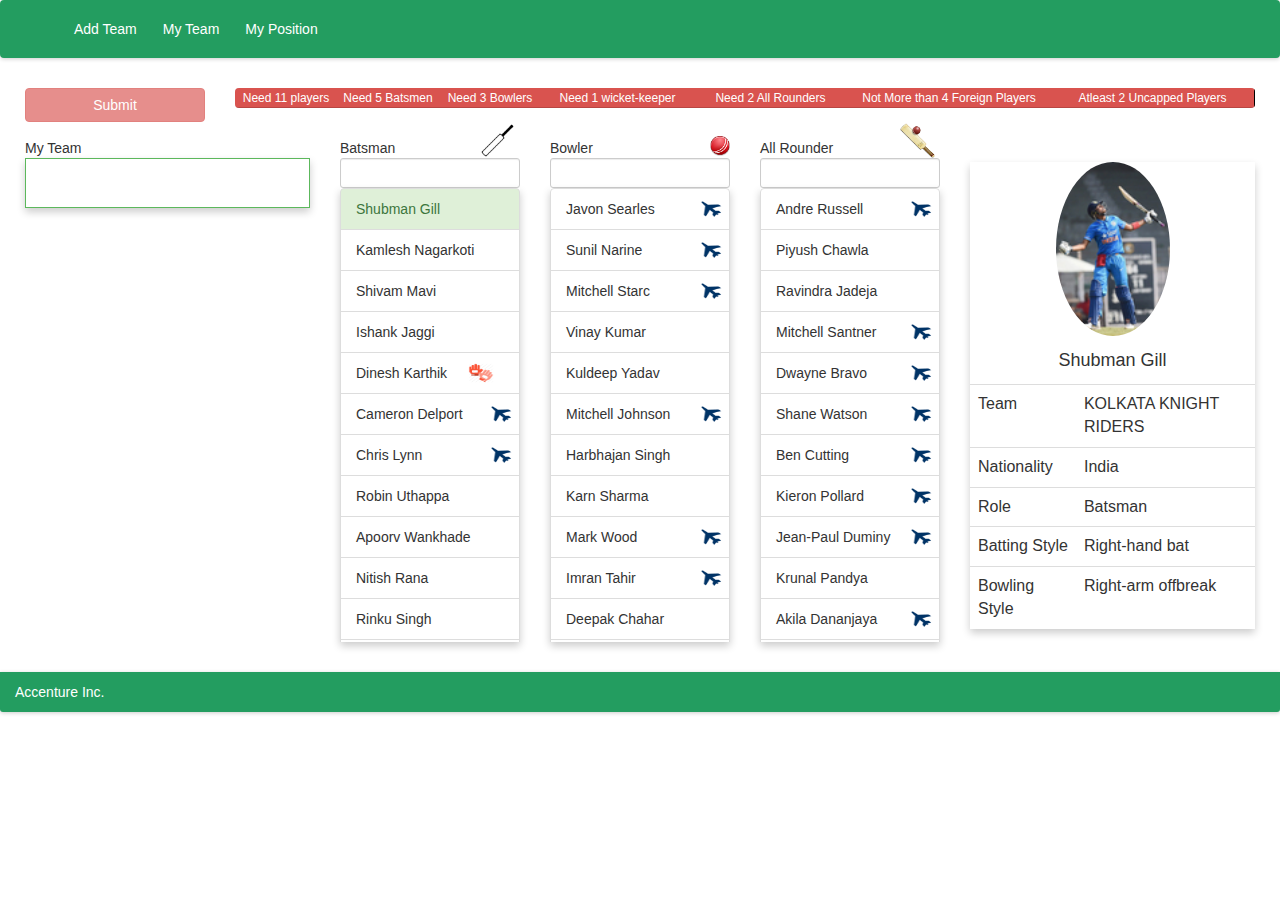
<file: index.html>
<html lang="en">

<head>
    <meta charset="UTF-8">
    <title>IPL</title>
    <!-- Bootstrap -->
    <link href="libs/bootstrap/css/bootstrap.css" rel="stylesheet">
    <link href="css/style.css" rel="stylesheet">
	<link href="css/home.css" rel="stylesheet">
    <link href="css/drag-and-drop-list.css" rel="stylesheet">    
    <link href="css/player-profile-card.css" rel="stylesheet">
    <link href="css/show-all-users.css" rel="stylesheet">
    <link href="css/show-user-team.css" rel="stylesheet">
    <link href="css/angular-toastr.css" rel="stylesheet">
    <!-- jQuery (necessary for Bootstrap's JavaScript plugins) -->
    <script src="libs/bootstrap/js/jquery-3.1.1.js"></script>
    <!-- Include all compiled plugins (below), or include individual files as needed -->
    <script src="libs/bootstrap/js/bootstrap.js"></script>
    <!-- angular is the only dependency! -->
    <script src="libs/angular.js"></script>    
    <script src="libs/ui-bootstrap-tpls.js"></script>    
    <script src="libs/angular-toastr.tpls.js"></script>
    <script src="libs/angular-ui-router.js"></script>
    <script src="libs/angular-drag-and-drop-lists.js"></script>
    <script src="libs/angular-ui-router.js"></script>
    <script src="libs/MainCtrl.js"></script>    
    <script src="libs/myScript.js"></script>
	<script src="libs/lodash.js"></script>
    <script src="libs/UserPositionCtrl.js"></script>    
    <script src="libs/ModalCtrl.js"></script>    
    <base href="/" />    
</head>
<!-- 
add css when user select any player from list say bowler / batsman etc
if possible apply drag and drop shadow effect

-->
<body ng-app="ipl">
    <div>
        <header class="header navbar">
            <div class="navbar-nav-scroll">
                <ul class="navbar-nav">
                    <li class="nav-item navlinks"><a class="nav-link " href="javascript:void(0);" ui-sref="add">Add Team</a></li>
                    <li class="nav-item navlinks"><a class="nav-link " href="javascript:void(0);" ui-sref="view">My Team</a></li>
                    <li class="nav-item navlinks"><a class="nav-link " href="javascript:void(0);" ui-sref="position">My Position</a></li>
                </ul>                
            </div>            
        </header>
        <div class="container-fluid" ng-controller="MainCtrl">
            <ui-view></ui-view>           
        </div>
        <footer class="footer">
            <div>Accenture Inc.</div>
        </footer>        
    </dir>

</body>
</html>
</file>
<file: css/style.css>
/**
 * For the correct positioning of the placeholder element, the dnd-list and
 * it's children must have position: relative
 */
.typesDemo ul[dnd-list],
.typesDemo ul[dnd-list] > li {
  position: relative;
}

/**
 * The dnd-list should always have a min-height,
 * otherwise you can't drop to it once it's empty
 */
.typesDemo ul[dnd-list] {
  min-height: 42px;
  padding-left: 0px;
}

/**
 * The dndDraggingSource class will be applied to
 * the source element of a drag operation. It makes
 * sense to hide it to give the user the feeling
 * that he's actually moving it.
 */
.typesDemo ul[dnd-list] .dndDraggingSource {
  display: none;
}

/**
 * An element with .dndPlaceholder class will be
 * added to the dnd-list while the user is dragging
 * over it.
 */
.typesDemo ul[dnd-list] .dndPlaceholder {
  display: block;
  background-color: #ddd;
  padding: 10px 15px;
  min-height: 42px;
}

/**
 * The dnd-lists's child elements currently MUST have
 * position: relative. Otherwise we can not determine
 * whether the mouse pointer is in the upper or lower
 * half of the element we are dragging over. In other
 * browsers we can use event.offsetY for this.
 */
.typesDemo ul[dnd-list] li {
  background-color: #fff;
  border: 1px solid #ddd;
  border-top-right-radius: 4px;
  border-top-left-radius: 4px;
  display: block;
  margin-bottom: -1px;

  /* Disable text selection if item is not draggable */
  -webkit-touch-callout: none;
  -webkit-user-select: none;
  -khtml-user-select: none;
  -moz-user-select: none;
  -ms-user-select: none;
  user-select: none;
}

.typesDemo ul[dnd-list] li dnd-nodrag {
  display: block;
  padding: 10px 15px;
}

/**
 * Gender-specifc background
 */
.typesDemo ul[dnd-list] li.background-man {
  background-color: #CAE0FC;
}

.typesDemo ul[dnd-list] li.background-woman {
  background-color: #FFE2F5;
}

.typesDemo ul[dnd-list] input.background-man {
  background-color: #D8E9FF;
  color: #2F4D99;
}

.typesDemo ul[dnd-list] input.background-woman {
  background-color: #FFF0FA;
  color: #D84FA7;
}

/**
 * Handle positioning
 */
.typesDemo .handle {
  cursor: move;
  position: absolute;
  top: 14px;
}

.typesDemo .name {
  margin-left: 20px;
}
</file>
<file: css/home.css>
.toolbar-position {
	position: absolute;
    right: 4px;
    top: 9px;
}

.scrollable {
	overflow-y: scroll;
	max-height: 454px;   
}

.shadow {
	box-shadow: 0 4px 8px 0 rgba(0, 0, 0, 0.2);
}

.batsman-icon1 {
	background-image: url('../images/icons/if_Cricket_71198.png');
	border: 2px solid black;
    height: 150px;
    width: 120px;
    position: absolute;
    background-repeat: no-repeat;

}

.player-icon{
	height: 35px;
    width: 35px;
    position: absolute;
    right: 20px;
    top: -15px;
}

.bowler-icon {
	height: 20px;
    width: 20px;
    position: absolute;
    right: 15px;
    top: -2px;
}

.foregin-player-icon {
    height: 20px;
    width: 26px;
    @position: relative;
    position: absolute;
    right: 5px;
}

.keeper-player-icon {
    height: 20px;
    width: 26px;
    position: absolute;
    right: 25px;
}

.header {
	background-color: #239d60;
	box-shadow: 0 1px 4px 0 rgba(0,0,0,0.2);
	color: white;
	padding: 10px 15px;
    border-bottom: 1px solid transparent;

}

.footer {
	padding: 10px 15px;
    border-bottom-right-radius: 3px;
    border-bottom-left-radius: 3px;
	background-color: #239d60;
	box-shadow: 0 1px 4px 0 rgba(0,0,0,0.2);
	color: white;
}

.header-title {
    margin-top: 0;
    margin-bottom: 0;
    font-size: 16px;
    color: inherit;
}

.submit-row {
	margin-bottom: 10px;
}

.navlinks{
	list-style-type: none;
    padding: 8px;
    margin-left: 10px;
}

a {
	color:white !important;
}


.invalid {
    border: 1px solid red;
}

.bar-success {
    background-color: #239d60;
}

.overseas-player {
    background-position: -467px -150px;
    background-image: url('images/global-icons.png');
    background-repeat: no-repeat;
    display: inline-block;
    width: 20px;
    height: 20px;
    border:1px solid red;
}

.user-team-list-player-icon {
    height: 20px;
    width: 20px;
    position: absolute;
    right: 35px;
    top: 10px
}
</file>
<file: css/drag-and-drop-list.css>
.team ul[dnd-list] {
	min-height: 50px;
}

/**
 * The dndDraggingSource class will be applied to
 * the source element of a drag operation. It makes
 * sense to hide it to give the user the feeling
 * that he's actually moving it.
 */
.team ul[dnd-list] .dndDraggingSource {
    display: none;
}

/**
 * An element with .dndPlaceholder class will be
 * added to the dnd-list while the user is dragging
 * over it.
 */
.team ul[dnd-list] .dndPlaceholder {
    background-color: #ddd;
    display: block;
    min-height: 42px;
}

.info {
	 background-color: #dff0d8;
	 color: #3c763d;
}
</file>
<file: css/player-profile-card.css>
.card {
	box-shadow: 0 4px 8px 0 rgba(0, 0, 0, 0.2);
    max-width: 300px;
    margin: auto;
    text-align: center;
}

.imgcontainer {
    text-align: center;
    margin: 24px 0 12px 0;
    position: relative;
}

img.avatar {
    width: 40%;
    border-radius: 50%;
}

.title {
    color: grey;
    font-size: 18px;
}
</file>
<file: css/show-all-users.css>
.top-half-section {
	border-right-style: dashed;
    border-right-color: red;
    border-right-width: 2px;
}
</file>
<file: css/show-user-team.css>
.wrapper {
	margin: 0 -1rem;
	width:auto;
}

.box1 {
	box-shadow: 0 4px 8px 0 rgba(0, 0, 0, 0.2);
    max-width: 300px;
    margin-bottom: 10px;
    text-align: center;
        display: inline-block;

}

.placecard {
    box-shadow: 0 4px 8px 0 rgba(0,0,0,0.2);
    transition: 0.3s;
    width: 40%;
}

.placecard:hover {
    box-shadow: 0 8px 16px 0 rgba(0,0,0,0.2);
}

.container {
    padding: 2px 16px;
}

.box {
	display:inline-flex;
    
}
</file>
<file: css/angular-toastr.css>
.toast-title {
  font-weight: bold;
}
.toast-message {
  word-wrap: break-word;
}
.toast-message a,
.toast-message label {
  color: #FFFFFF;
}
.toast-message a:hover {
  color: #CCCCCC;
  text-decoration: none;
}
.toast-close-button {
  position: relative;
  right: -0.3em;
  top: -0.3em;
  float: right;
  font-size: 20px;
  font-weight: bold;
  color: #FFFFFF;
  -webkit-text-shadow: 0 1px 0 #ffffff;
  text-shadow: 0 1px 0 #ffffff;
  opacity: 0.8;
}
.toast-close-button:hover,
.toast-close-button:focus {
  color: #000000;
  text-decoration: none;
  cursor: pointer;
  opacity: 0.4;
}
/*Additional properties for button version
 iOS requires the button element instead of an anchor tag.
 If you want the anchor version, it requires `href="#"`.*/
button.toast-close-button {
  padding: 0;
  cursor: pointer;
  background: transparent;
  border: 0;
  -webkit-appearance: none;
}
.toast-top-center {
  top: 0;
  right: 0;
  width: 100%;
}
.toast-bottom-center {
  bottom: 0;
  right: 0;
  width: 100%;
}
.toast-top-full-width {
  top: 0;
  right: 0;
  width: 100%;
}
.toast-bottom-full-width {
  bottom: 0;
  right: 0;
  width: 100%;
}
.toast-top-left {
  top: 12px;
  left: 12px;
}
.toast-top-right {
  top: 12px;
  right: 12px;
}
.toast-bottom-right {
  right: 12px;
  bottom: 12px;
}
.toast-bottom-left {
  bottom: 12px;
  left: 12px;
}
#toast-container {
  position: fixed;
  z-index: 999999;
  /*overrides*/
}
#toast-container * {
  -moz-box-sizing: border-box;
  -webkit-box-sizing: border-box;
  box-sizing: border-box;
}
#toast-container .toast {
  position: relative;
  overflow: hidden;
  margin: 0 0 6px;
  padding: 15px 15px 15px 50px;
  width: 300px;
  -moz-border-radius: 3px 3px 3px 3px;
  -webkit-border-radius: 3px 3px 3px 3px;
  border-radius: 3px 3px 3px 3px;
  background-position: 15px center;
  background-repeat: no-repeat;
  -moz-box-shadow: 0 0 12px #999999;
  -webkit-box-shadow: 0 0 12px #999999;
  box-shadow: 0 0 12px #999999;
  color: #FFFFFF;
  opacity: 0.8;
}
#toast-container .toast:hover {
  -moz-box-shadow: 0 0 12px #000000;
  -webkit-box-shadow: 0 0 12px #000000;
  box-shadow: 0 0 12px #000000;
  opacity: 1;
  cursor: pointer;
}
#toast-container .toast.toast-info {
  background-image: url("[data-uri]") !important;
}
#toast-container .toast.toast-error {
  background-image: url("[data-uri]") !important;
}
#toast-container .toast.toast-success {
  background-image: url("[data-uri]") !important;
}
#toast-container .toast.toast-warning {
  background-image: url("[data-uri]") !important;
}
#toast-container.toast-top-center .toast,
#toast-container.toast-bottom-center .toast {
  width: 300px;
  margin-left: auto;
  margin-right: auto;
}
#toast-container.toast-top-full-width .toast,
#toast-container.toast-bottom-full-width .toast {
  width: 96%;
  margin-left: auto;
  margin-right: auto;
}
.toast {
  background-color: #030303;
}
.toast-success {
  background-color: #51A351;
}
.toast-error {
  background-color: #BD362F;
}
.toast-info {
  background-color: #2F96B4;
}
.toast-warning {
  background-color: #F89406;
}
progress-bar {
  position: absolute;
  left: 0;
  bottom: 0;
  height: 4px;
  background-color: #000000;
  opacity: 0.4;
}
/*Animations*/
div[toast] {
  opacity: 1 !important;
}
div[toast].ng-enter {
  opacity: 0 !important;
  transition: opacity .3s linear;
}
div[toast].ng-enter.ng-enter-active {
  opacity: 1 !important;
}
div[toast].ng-leave {
  opacity: 1;
  transition: opacity .3s linear;
}
div[toast].ng-leave.ng-leave-active {
  opacity: 0 !important;
}
/*Responsive Design*/
@media all and (max-width: 240px) {
  #toast-container .toast.div {
    padding: 8px 8px 8px 50px;
    width: 11em;
  }
  #toast-container .toast-close-button {
    right: -0.2em;
    top: -0.2em;
  }
}
@media all and (min-width: 241px) and (max-width: 480px) {
  #toast-container .toast.div {
    padding: 8px 8px 8px 50px;
    width: 18em;
  }
  #toast-container .toast-close-button {
    right: -0.2em;
    top: -0.2em;
  }
}
@media all and (min-width: 481px) and (max-width: 768px) {
  #toast-container .toast.div {
    padding: 15px 15px 15px 50px;
    width: 25em;
  }
}
</file>
